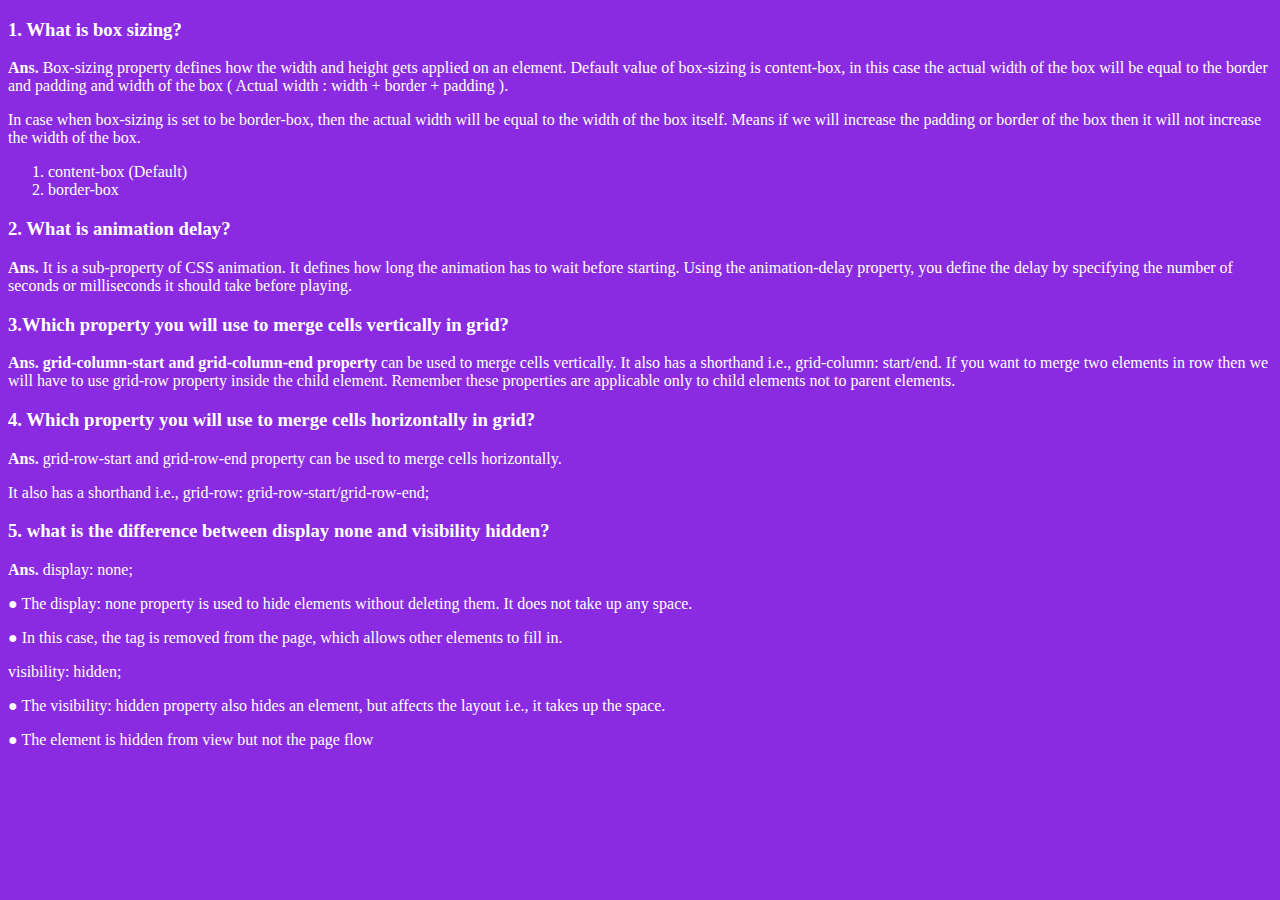
<file: Day1/index.html>
<!DOCTYPE html>
<html lang="en">
<head>
    <meta charset="UTF-8">
    <meta http-equiv="X-UA-Compatible" content="IE=edge">
    <meta name="viewport" content="width=device-width, initial-scale=1.0">
    <link rel="stylesheet" href="style.css">
    <title>Document</title>
</head>
<body>
    <h3>1. What is box sizing?</h3>
<p><b> Ans.</b> Box-sizing property defines how the width and height gets applied on an element.
                Default value of box-sizing is content-box, in this case the actual width of the box
                will be equal to the border and padding and width of the box ( Actual width : width
                + border + padding ).</p>
               <p> In case when box-sizing is set to be border-box, then the actual width will be equal
                to the width of the box itself. Means if we will increase the padding or border of
                the box then it will not increase the width of the box.</p>
    <ol type="1">
   <li> content-box (Default)</li>
    <li> border-box</li>
 </ol>
<h3>2. What is animation delay?</h3>
<p><b> Ans.</b> It is a sub-property of CSS animation. It defines how long the animation has to
    wait before starting. Using the animation-delay property, you define the delay by
    specifying the number of seconds or milliseconds it should take before playing.
</p>

<h3>3.Which property you will use to merge cells vertically in grid?</h3>
<p><b> Ans.</b>  <b> grid-column-start and grid-column-end property</b> can be used to merge cells
    vertically. It also has a shorthand i.e., grid-column: start/end. If you want to merge
    two elements in row then we will have to use grid-row property inside the child
    element. Remember these properties are applicable only to child elements not to
    parent elements.
</p>

<h3>4. Which property you will use to merge cells horizontally in grid?</h3>
<p><b> Ans.</b> grid-row-start and grid-row-end property can be used to merge cells horizontally. </p>
<p>It also has a shorthand i.e., grid-row: grid-row-start/grid-row-end;</p>
<h3>5. what is the difference between display none and visibility hidden?</h3>
<p><b> Ans.</b> display: none;</p>
   <p></p>● The display: none property is used to hide elements without deleting them. It
    does not take up any space.</p> 
    <p></p> ● In this case, the tag is removed from the page, which allows other elements
    to fill in.</p> 
    <p>visibility: hidden;</p> 
    <p>  ● The visibility: hidden property also hides an element, but affects the layout
    i.e., it takes up the space.</p> 
    <p> ● The element is hidden from view but not the page flow</p>
</body>
</html>
</file>
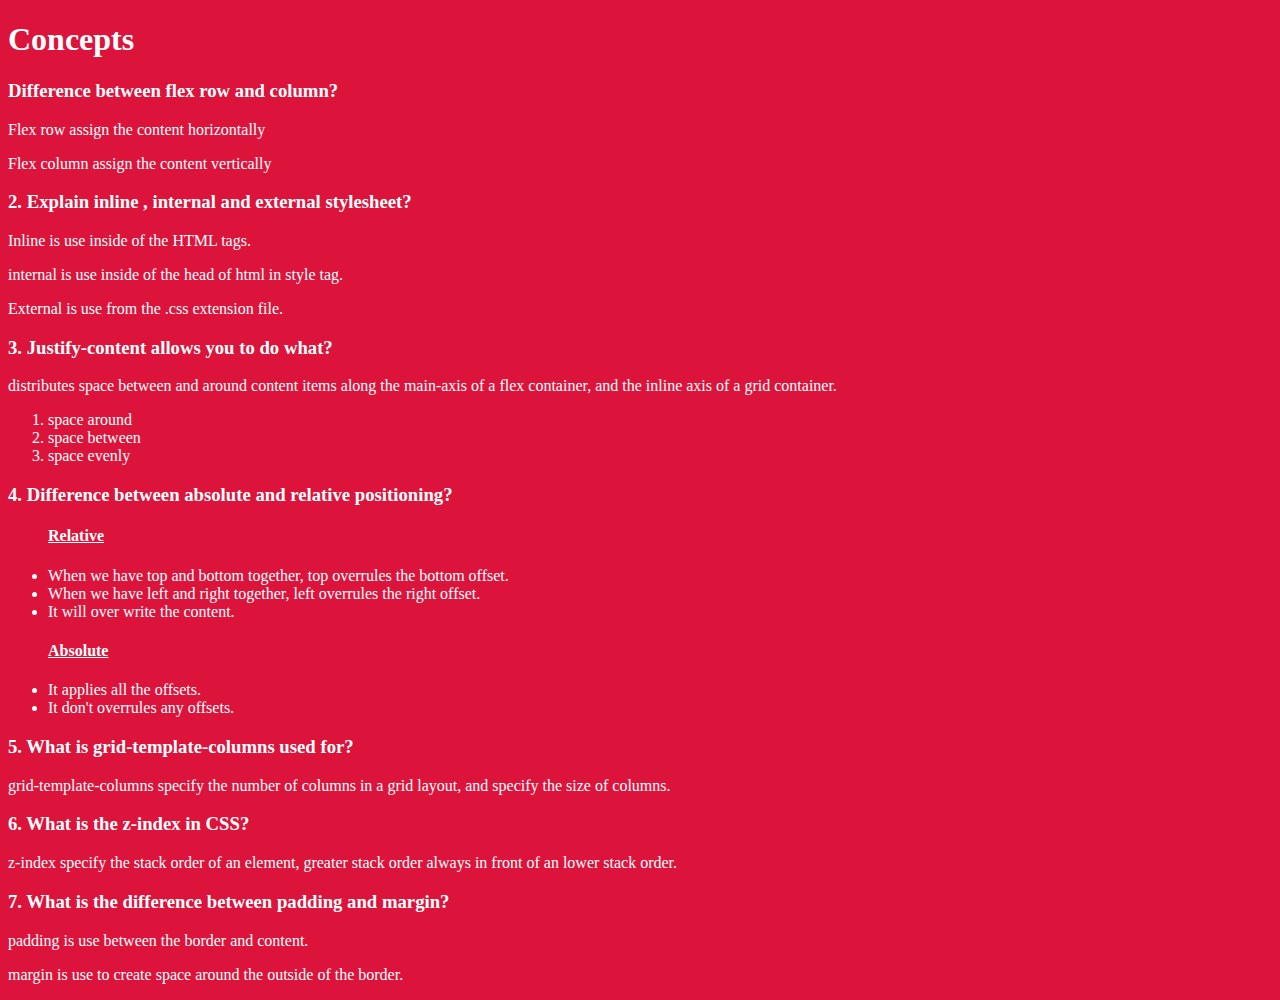
<file: Day2/day2.html>
<!DOCTYPE html>
<html lang="en">
<head>
    <meta charset="UTF-8">
    <meta http-equiv="X-UA-Compatible" content="IE=edge">
    <meta name="viewport" content="width=device-width, initial-scale=1.0">
    <title>Document</title>

    <link rel="stylesheet" href="style.css">
</head>
<body>
    
    <h1>Concepts</h1>
    <!-- Day--1 -->
    <h3>Difference between flex row and column?</h3>
    <p>Flex row assign the content horizontally</p>
    <p>Flex column assign the content  vertically</p>

    <!-- question 2 -->
    <h3>2. Explain inline , internal and external stylesheet?</h3>
    <p>Inline is use inside of the HTML tags.</p>
    <p>internal is use inside of the head of html in style tag.</p>
    <p>External is use from the .css extension file.</p>
    
    <!-- question 3 -->
    <h3>3. Justify-content allows you to do what?</h3>
    <p>distributes space between and around content items along the main-axis of a flex container, and the inline axis of a grid container.
        <br> <ol>
            <li>space around</li>
            <li>space between</li>
            <li>space evenly</li>
        </ol> 
    </p>
    
    <!-- question 4 -->
    <h3>4. Difference between absolute and relative positioning?</h3>
    
    <ul>
        <h4><u>Relative</u></h4>
        <li>When we have top and bottom together, top overrules the bottom offset. </li>
        <li>When we have left and right together, left overrules the right offset.</li>
        <li>It will over write the content.</li>
    </ul>
    
    <ul>
        <h4><u>Absolute</u></h4>
        <li>It applies all the offsets.</li>
        <li>It don't overrules any offsets.</li>
    </ul>
    
    <!-- question 5 -->
    <h3>5. What is grid-template-columns used for?</h3>
    <p>grid-template-columns specify the number of columns in a grid layout, and specify the size of columns.</p>
    
    <!-- question 6 -->
    <h3>6. What is the z-index in CSS?</h3>
    <p>z-index specify the stack order of an element, greater stack order always in front of an lower stack order.</p>
    
    <!-- question 7 -->
    <h3>7. What is the difference between padding and margin?</h3>
    
    <p>padding is use between the border and content.</p>
    <p>margin is use to create space around the outside of the border.</p>
   
    
</body>
</html>
</file>
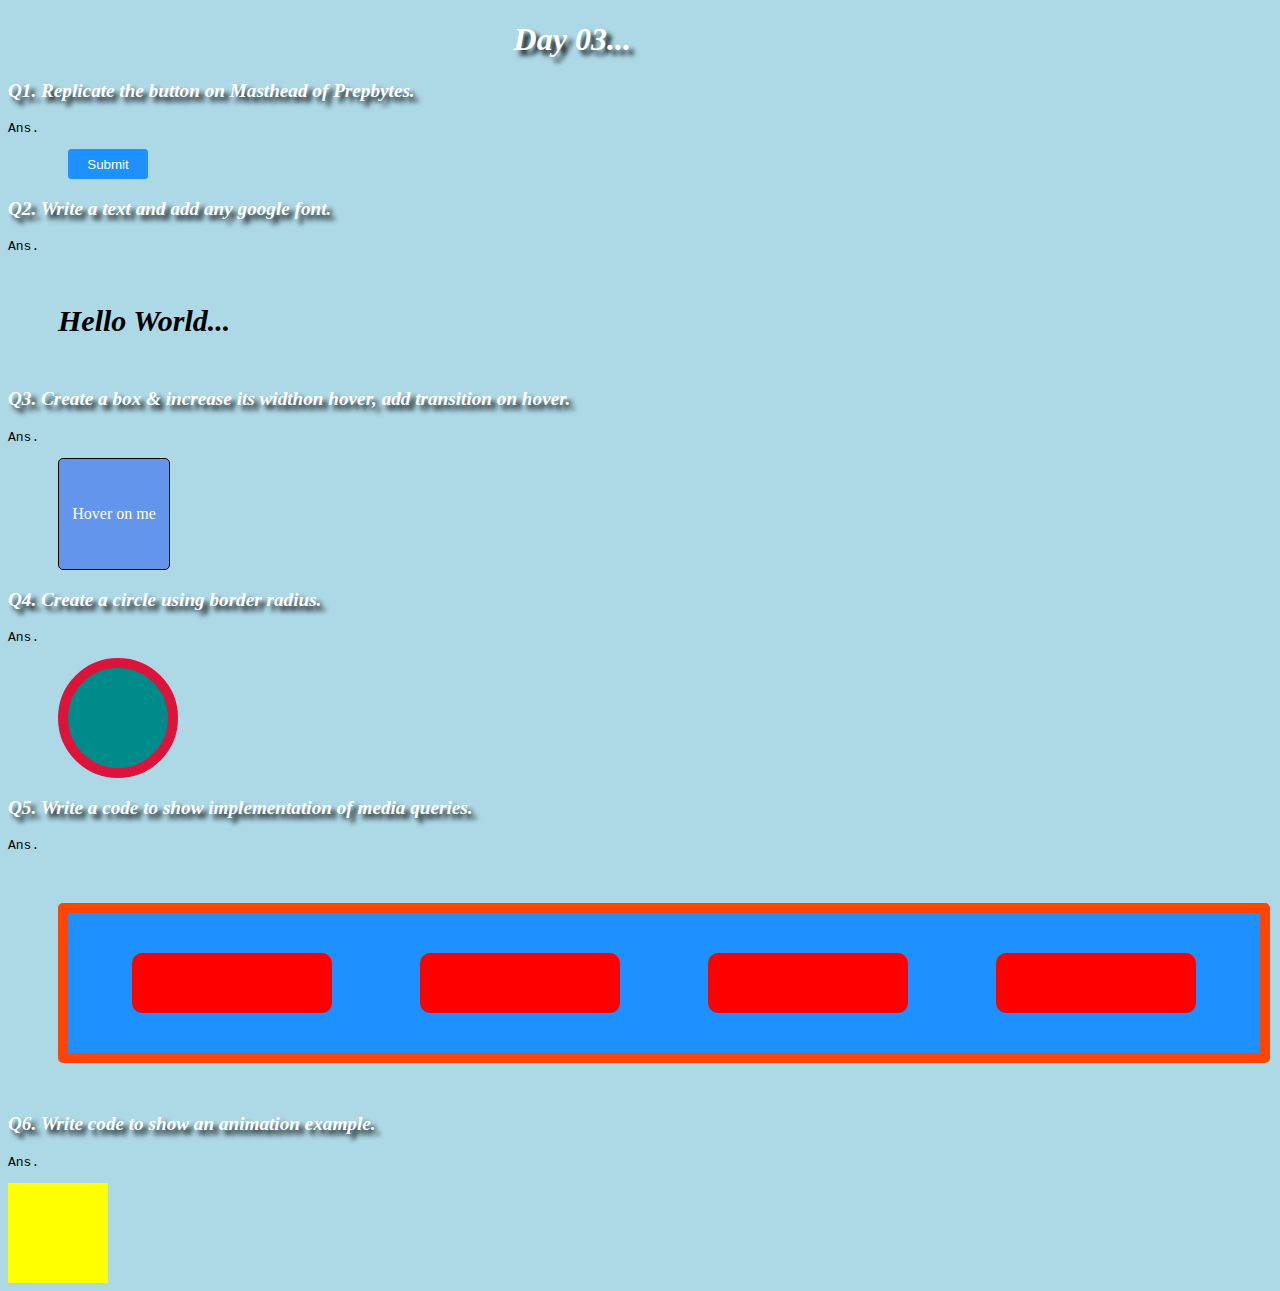
<file: Day3/day3.html>
<!DOCTYPE html>
<html lang="en">
<head>
    <meta charset="UTF-8">
    <meta http-equiv="X-UA-Compatible" content="IE=edge">
    <meta name="viewport" content="width=device-width, initial-scale=1.0">
    <title>Day-3</title>
    <link rel="stylesheet" href="style.css">
</head>
<h1>Day 03...</h1>
    <h3>Q1. Replicate the button on Masthead of Prepbytes.</h3>
    <pre>Ans.</pre>
    <button>Submit</button>
    <h3>Q2. Write a text and add any google font.</h3>
    <pre>Ans.</pre>
    <i><p> Hello World... </p></i>
    <h3>Q3. Create a box & increase its widthon hover, add transition on hover.</h3>
    <pre>Ans.</pre>
    <div class="hover">Hover on me</div>
    <h3>Q4. Create a circle using border radius.</h3>
    <pre>Ans.</pre>
    <div class="circle"></div>
    <h3>Q5. Write a code to show implementation of media queries.</h3>
    <pre>Ans.</pre>
    <div class="container">
        <div class="box"></div>
        <div class="box"></div>
        <div class="box"></div>
        <div class="box"></div>
    </div>
    <h3>Q6. Write code to show an animation example.</h3>
    <pre>Ans.</pre>
    <div class="animation"></div>

</body>
</html>
</file>
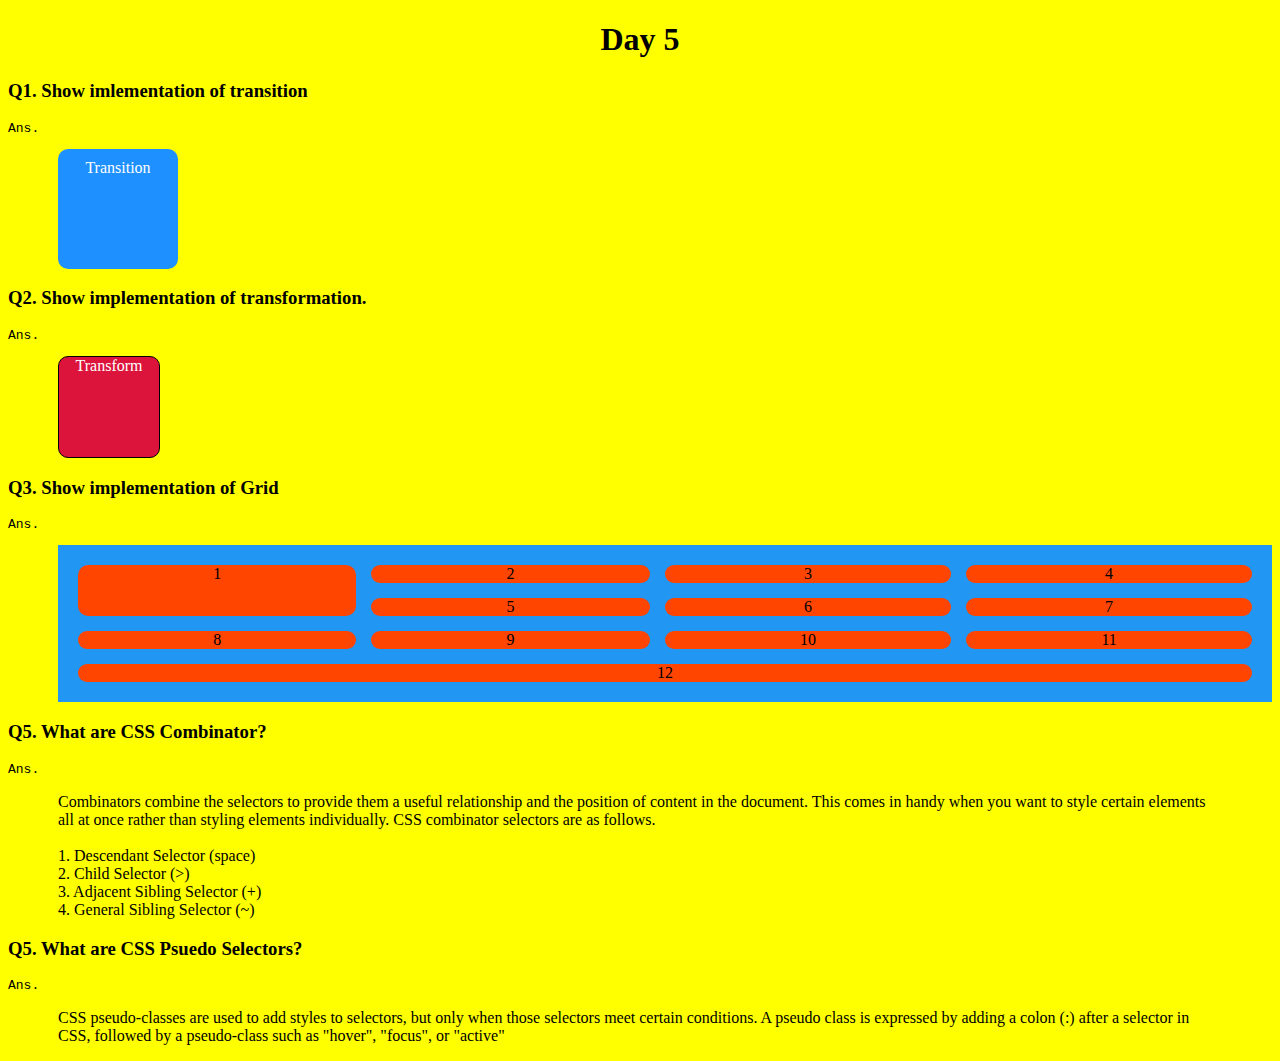
<file: Day5/day5.html>
<!DOCTYPE html>
<html lang="en">
<head>
    <meta charset="UTF-8">
    <meta http-equiv="X-UA-Compatible" content="IE=edge">
    <meta name="viewport" content="width=device-width, initial-scale=1.0">
    <title>Document</title>
    <link rel="stylesheet" href="style.css">
</head>
<body>
    <h1 align="center">Day 5</h1>
    <h3>Q1. Show imlementation of transition</h3>
    <pre>Ans.</pre>
    <div class="transition">Transition</div>
    <h3>Q2. Show implementation of transformation.</h3>
    <pre>Ans.</pre>
    <div class="transform">Transform</div>
    <h3>Q3. Show implementation of Grid</h3>
    <pre>Ans.</pre>
    <div class="container">
        <div class="box box1">1</div>
        <div class="box">2</div>
        <div class="box">3</div>
        <div class="box">4</div>
        <div class="box">5</div>
        <div class="box">6</div>
        <div class="box">7</div>
        <div class="box">8</div>
        <div class="box">9</div>
        <div class="box">10</div>
        <div class="box">11</div>
        <div class="box box12">12</div>
    </div>
    <h3>Q5. What are CSS Combinator?</h3>
    <pre>Ans.</pre>
    <p>Combinators combine the selectors to provide them a useful relationship and the
        position of content in the document. This comes in handy when you want to style
        certain elements all at once rather than styling elements individually. CSS
        combinator selectors are as follows. <br> <br>
        1. Descendant Selector (space) <br>
        2. Child Selector (>) <br>
        3. Adjacent Sibling Selector (+) <br>
        4. General Sibling Selector (~)</p>
     <h3>Q5. What are CSS Psuedo Selectors?</h3>   
     <pre>Ans.</pre>
     <p>CSS pseudo-classes are used to add styles to selectors, but only when those
        selectors meet certain conditions. A pseudo class is expressed by adding a colon (:)
        after a selector in CSS, followed by a pseudo-class such as "hover", "focus", or
        "active"</p>
</body>
</html>
</file>
<file: Day1/style.css>
body {
    background-color: blueviolet;
    color: white;
    font-family: cursive;
}
</file>
<file: Day2/style.css>
body {
    background-color: crimson;
    color: white;
    font-family: cursive;
}
</file>
<file: Day3/style.css>
body {
    background-color: lightblue;
    font: white;
}
h3 {
    color: white;
    font-style: italic;
    font-size: larger;
    text-shadow: 5px 5px 5px black;
}
h1 {
    margin-left: 40%;
    color: white;
    font-style: italic;
    text-shadow: 5px 5px 5px black;
}
button {
    width: 80px;
    height: 30px;
    background-color: dodgerblue;
    border: 1px solid dodgerblue;
    border-radius: 3px;
    color: white;
    cursor: pointer;
    margin-left: 60px;
}
p {
    margin: 50px;
    font-family: cursive;
    font-weight: bolder;
    font-size: 30px;
}
.hover {
   width: 100px;
   height: 100px;
   border: 1px solid black;
   border-radius: 5px;
   padding: 5px;
   color: white;
   background-color: cornflowerblue;
   text-align: center;
   line-height: 100px;
   margin-left: 50px;
   transition-property: width;
   transition: 1s linear;
}
.hover:hover {
    width: 200px;
}
.circle {
    width: 100px;
    height: 100px;
    border-radius: 50%;
    border: 10px solid crimson;
    background-color: darkcyan;
    margin-left: 50px;
}
.container {
    display: flex;
    justify-content: space-around;
    align-items: center;
    flex-wrap: wrap;
    width: 90vw;
    height: 100px;
    margin: 50px;
    padding: 20px;
    border: 10px solid orangered;
    background-color: dodgerblue;
    color: white;
    border-radius: 5px;
}
.box {
    width: 200px;
    height: 60px;
    margin: 10px;
    border-radius: 10px;
    background-color: red;
}
@media (max-width: 800px) {
    .box {
        background-color: darkorange;
    }
    .container {
        height: 500px;
    }
}
.animation {
    position: relative;
    width: 100px;
    height: 100px;
    background-color: yellow;
    animation: aniket 6s infinite linear 2s;
}
@keyframes aniket {
    0% {
        left: 0px;
        top: 0px;
        background-color: yellow;
    }
    25% {
        left: 200px;
        top: 0px;
        background-color: blueviolet;
    }
    50% {
        left: 200px;
        top: 200px;
        background-color: red;
    }
    75% {
        left: 0px;
        top: 200px;
        background-color: green;
    }
    100% {
        left: 0px;
        top: 0px;
        background-color: yellow;
    }
}
</file>
<file: Day5/style.css>
body {
    background-color: yellow;
    font-family: cursive;
}
.transition {
    margin-left: 50px;
    width: 100px;
    height: 100px;
    padding: 10px;
    color: white;
    text-align: center;
    background-color: dodgerblue;
    border-radius: 10px;
    transition: width;
    transition-property: 2s linear;
}

.transition:hover {
    width: 200px;
}

.transform {
    margin-left: 50px;
    width: 100px;
    height: 100px;
    border: 1px solid black;
    background-color: crimson;
    color: white;
    border-radius: 10px;
    text-align: center;
    animation: aniket 2s infinite linear;
}

@keyframes aniket {
    0% {
        transform: rotatez(0deg);
    }

    100% {
        transform: rotatez(180deg);
    }
}

.container {
    margin-left: 50px;
    display: grid;
    grid-template-columns: auto auto auto auto;
    grid-gap: 15px;
    background-color: #2196F3;
    padding: 20px;
    text-align: center;
}

.box {
    background-color: orangered;
    border-radius: 10px;
}

.box1 {
    grid-row: 1/3;
}
.box12 {
    grid-column: 1/5;
}
p {
    margin-left: 50px;
    margin-right: 50px;
}
</file>
